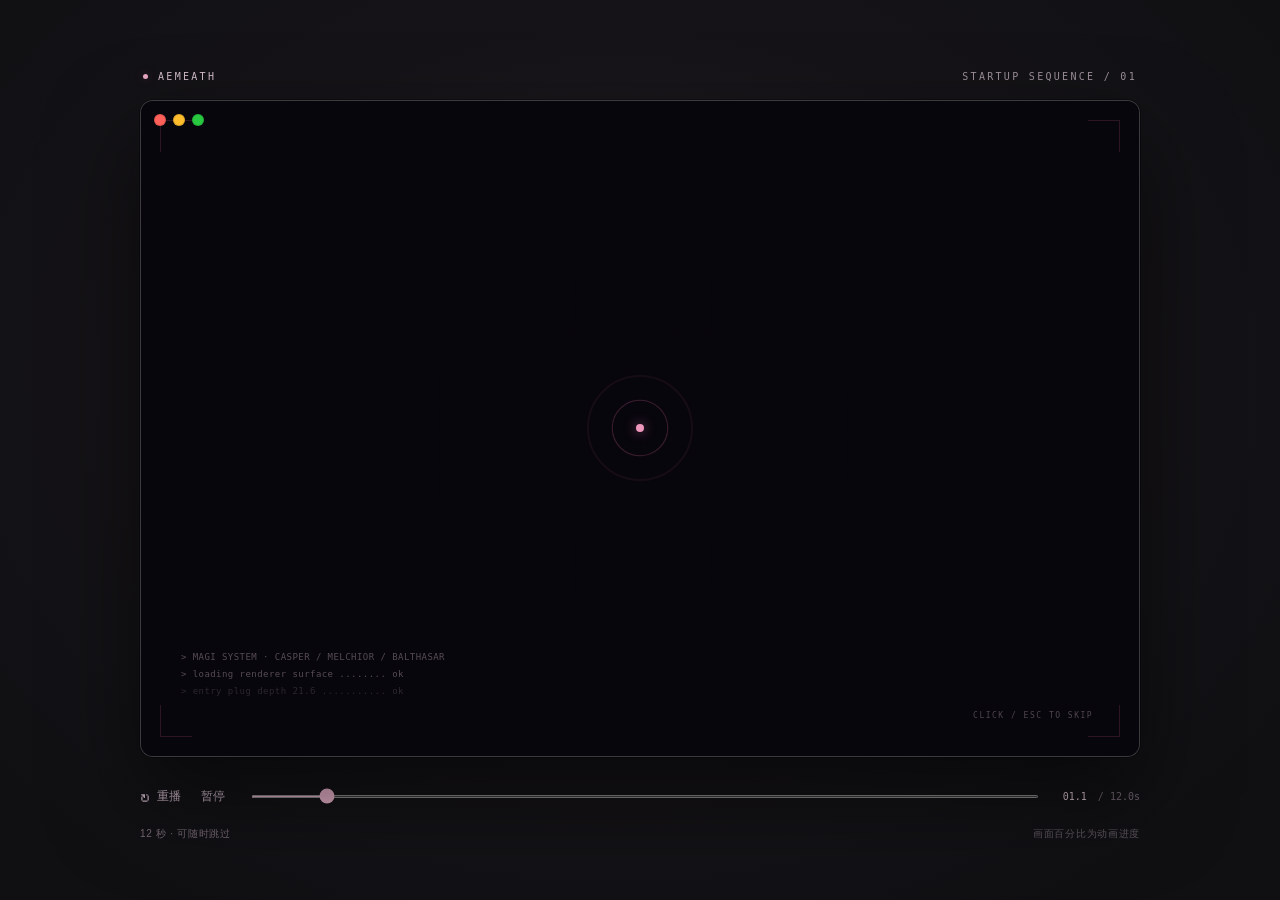
<file: assets/codex-startup-animation/index.html>
<!doctype html>
<html lang="zh-CN">
<head>
  <meta charset="utf-8">
  <meta name="viewport" content="width=device-width, initial-scale=1">
  <meta http-equiv="Content-Security-Policy" content="default-src 'self'; img-src 'self' data: blob:; script-src 'self'; style-src 'self' 'unsafe-inline'; connect-src 'none'; object-src 'none'; base-uri 'none'">
  <title>爱弥斯 · 12 秒启动动画</title>
  <link rel="stylesheet" href="style.css">
  <script src="assets/contours.js" defer></script>
  <script src="image-settings.js" defer></script>
  <script src="animation.js" defer></script>
</head>
<body>
  <main class="preview">
    <header class="preview-heading"><span><i></i> AEMEATH</span><span>STARTUP SEQUENCE / 01</span></header>
    <section class="window" aria-label="爱弥斯启动动画">
      <div class="end-screen" aria-live="polite">
        <span class="end-star">✧</span>
        <p class="eyebrow">CONNECTION ESTABLISHED</p>
        <h1>幽灵，已在你身边。</h1>
        <p class="end-description">12 秒开场预览结束</p>
        <button class="replay-end" type="button">再看一次 <span>↻</span></button>
      </div>
      <div class="scene" aria-hidden="true">
        <img class="artwork" src="assets/artwork.jpg" alt="" decoding="async" fetchpriority="high">
        <canvas class="line-art" width="1536" height="1024"></canvas>
        <div class="shade"></div>
        <div class="scanlines"></div>
        <div class="light-sweep"></div>
        <div class="particles"></div>
        <div class="hud">
          <div class="corner top-left"></div><div class="corner top-right"></div>
          <div class="corner bottom-left"></div><div class="corner bottom-right"></div>
          <div class="sync">
            <div class="sync-label"><span>SYNC RATIO</span><span id="ratio">00.00%</span></div>
            <div class="sync-track"><div class="sync-fill"></div></div>
            <span class="sync-phase">INITIALIZING</span>
          </div>
          <div class="subtitle"><span id="subtitle">幽灵来到…你身边～</span></div>
          <div class="coordinates"><span>RESONANCE / AEMEATH</span><span id="timecode">00:00:00</span></div>
        </div>
        <div class="boot-grid"></div>
        <div class="boot-corners"><i class="corner top-left"></i><i class="corner top-right"></i><i class="corner bottom-left"></i><i class="corner bottom-right"></i></div>
        <div class="intro">
          <div class="pulse"><i></i><i></i><b></b></div>
          <div class="identity">
            <div class="radar">
              <svg class="dial" viewBox="0 0 400 400"><circle cx="200" cy="200" r="177"/><circle class="dashed" cx="200" cy="200" r="151"/><g class="ticks"></g><path class="crosshair" d="M200 9V61 M200 339V391 M9 200H61 M339 200H391"/></svg>
              <div class="avatar-frame"><img class="avatar" src="assets/avatar.jpg" alt="" decoding="async"></div>
              <i class="reticle tl"></i><i class="reticle tr"></i><i class="reticle bl"></i><i class="reticle br"></i>
            </div>
            <svg class="wave" viewBox="0 0 400 22"><path d="M0 11 Q15 5 30 11 T60 11 T90 11 T120 11 T150 11 T180 11 T210 11 T240 11 T270 11 T300 11 T330 11 T360 11 T400 11"/></svg>
            <div class="boot-title">飞行雪绒</div>
            <div class="boot-caption">CODEX INITIALIZE / TYPE-0</div>
          </div>
        </div>
        <div class="boot-logs"><div>&gt; MAGI SYSTEM · CASPER / MELCHIOR / BALTHASAR</div><div>&gt; loading renderer surface ........ ok</div><div>&gt; entry plug depth 21.6 ........... ok</div><div>&gt; LCL pressure nominal</div></div>
        <div class="transition-flash" aria-hidden="true"></div>
      </div>
      <div class="shutter-line" aria-hidden="true"></div>
      <div class="traffic" aria-hidden="true"><i></i><i></i><i></i></div>
      <button id="image-settings" type="button">图片设置</button>
      <button class="skip" type="button" title="跳过动画（Esc）" aria-label="跳过动画">CLICK / ESC TO SKIP</button>
      <p id="asset-error" hidden>动画素材加载失败，请确认 assets 文件夹完整。</p>
      <dialog id="settings-dialog" aria-labelledby="settings-title">
        <form method="dialog"><button class="settings-close" aria-label="关闭图片设置">×</button></form>
        <p class="eyebrow">YOUR STARTUP</p><h2 id="settings-title">换成你喜欢的画面</h2>
        <p class="settings-description">自定义两张图片和下方文字，留空可隐藏对应文字。</p>
        <div class="image-choices">
          <label class="image-choice"><img id="avatar-preview" src="assets/avatar.jpg" alt="当前头像"><span>前半段头像</span><small>方形图片效果最好</small><span class="choose-label">更换头像</span><input id="avatar-file" type="file" accept="image/png,image/jpeg,image/webp" aria-label="更换头像"></label>
          <label class="image-choice"><img id="artwork-preview" src="assets/artwork.jpg" alt="当前背景"><span>后半段背景</span><small>推荐 3:2 横图 · 自动生成线稿</small><span class="choose-label">更换背景</span><input id="artwork-file" type="file" accept="image/png,image/jpeg,image/webp" aria-label="更换背景"></label>
        </div>
        <div class="text-settings">
          <label for="intro-title">前半段 · 头像下方标题<input id="intro-title" type="text" maxlength="16" autocomplete="off"><small>最多 16 字</small></label>
          <label for="intro-caption">前半段 · 标题下方小字<input id="intro-caption" type="text" maxlength="48" autocomplete="off"><small>最多 48 字</small></label>
          <label class="text-wide" for="artwork-subtitle">后半段 · 背景下方字幕<input id="artwork-subtitle" type="text" maxlength="60" autocomplete="off"><small>最多 60 字</small></label>
        </div>
        <label class="wallpaper-setting" for="wallpaper-strength"><span>Codex 背景显现程度</span><output id="wallpaper-value">42%</output><input id="wallpaper-strength" type="range" min="0" max="75" step="1" value="42"><small>启动结束后，背景继续铺满窗口。0% 为不显示背景。</small></label>
        <p id="settings-status" role="status">图片保存在本机，不会上传。非标准比例会居中裁切。</p>
        <div class="settings-actions"><button id="reset-images" type="button">恢复默认图片与文字</button><button id="preview-images" type="button">保存并预览</button></div>
        <button id="restore-appearance" type="button" hidden>关闭美化，恢复 Codex 外观</button>
      </dialog>
    </section>
    <footer class="controls">
      <div class="playback-buttons"><button id="replay" type="button" aria-label="重播 12 秒动画">↻ <span>重播</span></button><button id="pause" type="button">暂停</button></div>
      <input id="timeline" aria-label="动画时间轴" type="range" min="0" max="12" step="0.01" value="0">
      <output id="elapsed">00.0 <span>/ 12.0s</span></output>
      <button class="native-launch" type="button" hidden>播放并打开 Codex ↗</button>
    </footer>
    <p class="preview-note">12 秒 · 可随时跳过<span>画面百分比为动画进度</span></p>
  </main>
</body>
</html>
</file>
<file: assets/codex-startup-animation/style.css>
*{box-sizing:border-box} :root{color-scheme:dark;font-family:-apple-system,BlinkMacSystemFont,"PingFang SC",sans-serif;color:#f7eef2;background:#101013} body{margin:0;min-height:100vh;display:grid;place-items:center;background:radial-gradient(ellipse at 48% 42%,#282028 0%,#151317 48%,#101013 85%)} button{font:inherit;color:inherit;cursor:pointer} button:focus-visible,input:focus-visible{outline:2px solid #f2aac2;outline-offset:5px} .preview{width:min(1000px,calc(100vw - 72px));padding:38px 0 26px}.preview-heading{display:flex;justify-content:space-between;align-items:center;margin:0 3px 18px;color:#9d919b;font:10px "SFMono-Regular",Menlo,monospace;letter-spacing:2.3px}.preview-heading>span:first-child{color:#d3bdc9;display:flex;gap:10px;align-items:center}.preview-heading i{width:5px;height:5px;background:#e9a8bf;border-radius:50%;box-shadow:0 0 10px #ed87b244}.window{position:relative;aspect-ratio:1.52;isolation:isolate;overflow:hidden;border:1px solid #ffffff28;border-radius:13px;background:#17171b;box-shadow:0 40px 90px #0008,0 0 0 1px #0005}.scene,.artwork,.shade,.scanlines,.particles,.hud,.intro,.light-sweep,.end-screen{position:absolute;inset:0}.scene{overflow:hidden;z-index:2;background:#231923;will-change:opacity}.artwork{height:100%;width:100%;object-fit:cover;object-position:50% 49%;transform-origin:56% 52%;will-change:transform,opacity}.shade{background:linear-gradient(180deg,rgba(16,18,29,.63) 0%,rgba(23,20,35,.09) 24%,transparent 46%,rgba(25,20,36,.08) 68%,rgba(22,19,31,.66) 100%);pointer-events:none}.scanlines{opacity:.055;background:repeating-linear-gradient(transparent 0 3px,#201725 3px 4px);pointer-events:none}.light-sweep{inset:-50%;background:linear-gradient(110deg,transparent 43%,#fff4 50%,transparent 57%);pointer-events:none;opacity:0;will-change:transform,opacity}.hud{color:#fff3f6;font-family:"SFMono-Regular",Menlo,monospace;text-shadow:0 1px 7px #32203066}.corner{position:absolute;width:32px;height:32px;opacity:.75;border-color:#fce9f0;border-style:solid;border-width:0}.top-left{top:19px;left:19px;border-top-width:1.5px;border-left-width:1.5px}.top-right{top:19px;right:19px;border-top-width:1.5px;border-right-width:1.5px}.bottom-left{bottom:19px;left:19px;border-bottom-width:1.5px;border-left-width:1.5px}.bottom-right{bottom:19px;right:19px;border-bottom-width:1.5px;border-right-width:1.5px}.sync{position:absolute;top:8.5%;left:4%;width:23%;font-size:clamp(7px,.85vw,10px);letter-spacing:1.25px}.sync-label{display:flex;justify-content:space-between;margin-bottom:7px}.sync-track{height:4px;border:1px solid #ffedf284;background:#291d3025}.sync-fill{height:100%;width:100%;background:#fff0f6;transform:scaleX(0);transform-origin:left center;box-shadow:0 0 9px #ffd6e899}.sync-phase{display:block;margin-top:8px;font-size:7px;letter-spacing:1.6px;opacity:.57}.subtitle{position:absolute;left:12%;right:12%;bottom:7.5%;text-align:center;font-family:-apple-system,BlinkMacSystemFont,"PingFang SC",sans-serif;font-size:clamp(15px,1.9vw,21px);font-weight:500;letter-spacing:2px;text-shadow:0 2px 8px #291225b3;will-change:opacity,transform}.coordinates{display:flex;justify-content:space-between;position:absolute;bottom:3.6%;left:6%;right:6%;font-size:7px;letter-spacing:1.7px;opacity:.48}.particle{position:absolute;border-radius:50%;background:#ffecf4;box-shadow:0 0 10px #fff7;will-change:transform,opacity;pointer-events:none}.intro{display:flex;flex-direction:column;align-items:center;justify-content:center;background:radial-gradient(ellipse,#312231,#19181f 65%);color:#f5d3e4;pointer-events:none}.intro-mark{font-size:60px;font-weight:200;line-height:1.2;text-shadow:0 0 32px #e994be55}.intro-label{font:8px Menlo,monospace;letter-spacing:4px;margin-top:23px;color:#ba9dae}.intro-line{height:1px;width:40px;background:#edc4d9;margin-top:17px;opacity:.5}.traffic{position:absolute;left:13px;top:13px;display:flex;gap:7px;z-index:4}.traffic i{width:12px;height:12px;border-radius:50%;background:#ff6059;box-shadow:inset 0 0 0 1px #0002}.traffic i:nth-child(2){background:#ffbd2e}.traffic i:nth-child(3){background:#28c840}.skip{position:absolute;z-index:5;right:25px;bottom:23px;border:0;padding:4px 6px;background:transparent;font-size:9px;letter-spacing:1px;color:#fff9;opacity:0;transition:opacity .2s}.window:hover .skip,.skip:focus-visible{opacity:1}.skip kbd{font:8px Menlo,monospace;border:1px solid #fff4;padding:1px 3px;border-radius:3px;margin-left:3px}.end-screen{z-index:1;display:flex;align-items:center;justify-content:center;flex-direction:column;background:radial-gradient(ellipse at 50% 45%,#30212c,#18171e 70%);text-align:center;padding:24px}.end-star{font-size:53px;color:#edb2cc;font-weight:200}.eyebrow{font:8px Menlo,monospace;letter-spacing:3px;color:#bc94aa;margin-top:25px}h1{font-size:25px;font-weight:400;letter-spacing:4px;margin:14px 0}.end-description{color:#95808d;font-size:12px;letter-spacing:1px;margin:8px 0 30px}.replay-end{border:1px solid #b18b9e44;border-radius:6px;background:#fff04a00;padding:10px 20px;font-size:12px;letter-spacing:1px;color:#ddc9d5}.replay-end span{margin-left:14px}.replay-end:hover{background:#fff1}.controls{display:flex;align-items:center;gap:22px;margin-top:24px;height:30px;color:#bfaab9}.playback-buttons{display:flex;gap:18px;align-items:center}.controls button{border:0;background:transparent;font-size:12px;white-space:nowrap;padding:5px 0}.controls button:hover{color:#ffdfed}#replay{font-size:20px;display:flex;gap:7px;align-items:center}#replay span{font-size:12px}#pause{min-width:28px}#timeline{flex:1;min-width:30px;height:3px;accent-color:#e0acc3;cursor:pointer}#elapsed{font:10px Menlo,monospace;white-space:nowrap;color:#d3bdc9}#elapsed span{color:#6e616c;margin-left:5px}.preview-note{font-size:10px;color:#766873;margin:16px 0 0;letter-spacing:.7px;display:flex;justify-content:space-between}.preview-note span{color:#5d545c}.finished .scene{pointer-events:none}.finished .skip{display:none}#asset-error{position:absolute;z-index:10;top:40%;left:10%;right:10%;padding:20px;background:#261b25;color:#fed9e6}body.native{background:transparent;min-height:0}body.native .preview{padding:0;width:100vw;height:100vh}body.native .preview-heading,body.native .controls,body.native .preview-note,body.native .traffic{display:none}body.native .window{width:100%;height:100%;aspect-ratio:auto;border:0;border-radius:0;box-shadow:none}body.native .sync{font-size:10px}body.native .subtitle{font-size:20px}body.native .native-launch{display:block}body.native .end-screen .native-launch{margin-top:18px;border:0;background:none;color:#c59aae;font-size:12px}body.launch-mode .replay-end{display:none}@media(max-width:600px){.preview{width:calc(100vw - 24px);padding-top:25px}.preview-heading{font-size:8px;letter-spacing:1.5px}.window{aspect-ratio:1.35}.sync{width:29%;top:11%;font-size:7px}.traffic{gap:5px;left:11px;top:11px}.traffic i{width:9px;height:9px}.corner{width:21px;height:21px}.controls{gap:14px}.playback-buttons{gap:12px}.subtitle{font-size:15px;bottom:10%}.coordinates{font-size:5px;letter-spacing:1px}h1{font-size:20px;letter-spacing:2px}.preview-note{font-size:9px}.sync-phase{font-size:5px}.skip{right:20px;bottom:18px}}@media(prefers-reduced-motion:reduce){.artwork,.particle,.light-sweep{will-change:auto}.scanlines{display:none}}
/* Keep the completed screen out of keyboard navigation during playback. */
.end-screen{visibility:hidden}.finished .end-screen{visibility:visible}.scanlines{opacity:.022}
/* Boot sequence: one shared clock drives every stage, including stroke drawing. */
.scene{background:#08060d}.artwork{opacity:0;object-position:50% 50%;transform-origin:50% 50%}
.line-art{position:absolute;inset:0;width:100%;height:100%;object-fit:cover;pointer-events:none}
.transition-flash{position:absolute;inset:0;background:#fff8fc;opacity:0;pointer-events:none}
.intro{background:none;color:#d980a7;opacity:1}
.pulse{position:absolute;left:50%;top:50%;width:110px;height:110px;transform:translate(-50%,-50%)}
.pulse i{position:absolute;inset:0;border:2px solid #bd5d8980;border-radius:50%;box-shadow:0 0 6px #b8608920}
.pulse b{position:absolute;left:50%;top:50%;width:8px;height:8px;transform:translate(-50%,-50%);border-radius:50%;background:#ee96bc;box-shadow:0 0 12px #ee79b288}
.identity{position:absolute;left:50%;top:50%;width:44%;transform:translate(-50%,-43%);text-align:center;opacity:0}
.radar{position:relative;width:82%;aspect-ratio:1;margin:auto}
.dial{position:absolute;inset:0;width:100%;height:100%;fill:none;stroke:#c27697;stroke-width:1;overflow:visible}
.dial .dashed{stroke-dasharray:9 12;stroke:#8f819e;opacity:.4}.dial .ticks{stroke-width:1.6}.crosshair{stroke:#c5b2c4;opacity:.65}
.avatar-frame{position:absolute;inset:21%;padding:8px;border:1px solid #cb7b9f;box-shadow:0 0 18px #f18ab514}
.avatar-frame:before,.avatar-frame:after{content:"";position:absolute;inset:-4px;border:2px solid #d593b7;clip-path:polygon(0 0,14% 0,14% 1%,1% 1%,1% 14%,0 14%,0 0,100% 0,100% 14%,99% 14%,99% 1%,86% 1%,86% 0,100% 0,100% 100%,86% 100%,86% 99%,99% 99%,99% 86%,100% 86%,100% 100%,0 100%,0 86%,1% 86%,1% 99%,14% 99%,14% 100%,0 100%)}
.avatar{display:block;width:100%;height:100%;object-fit:cover;image-rendering:pixelated}
.reticle{position:absolute;width:14%;height:6%;border:solid #817581;border-width:0;opacity:.7}.reticle.tl{left:-16%;top:17%;border-top-width:1px;border-left-width:1px}.reticle.tr{right:-16%;top:17%;border-top-width:1px;border-right-width:1px}.reticle.bl{left:-16%;bottom:3%;border-bottom-width:1px;border-left-width:1px}.reticle.br{right:-16%;bottom:3%;border-bottom-width:1px;border-right-width:1px}
.wave{display:block;width:95%;height:22px;margin:12px auto -4px;fill:none;stroke:#d087a6;stroke-width:1.4;opacity:.7}
.boot-title{font-family:"Songti SC","STSong",serif;font-size:clamp(25px,4.9vw,52px);font-weight:700;letter-spacing:.32em;padding-left:.32em;line-height:1.25;color:#d9d8e2;text-shadow:2px 0 #853d62,-2px 0 #8cc3cd}
.boot-caption{font:7px Menlo,monospace;letter-spacing:6px;color:#74617b;opacity:.5;margin-top:12px;white-space:nowrap}
.boot-grid{position:absolute;inset:20% 23% 18%;background-image:linear-gradient(#7560800c 1px,transparent 1px),linear-gradient(90deg,#7560800c 1px,transparent 1px);background-size:34px 34px;mask-image:radial-gradient(ellipse,black,transparent 72%);pointer-events:none}
.boot-corners .corner{border-color:#9c456c;opacity:.65}.boot-logs{position:absolute;left:4%;bottom:6%;font:clamp(5px,.75vw,9px)/1.9 Menlo,monospace;letter-spacing:.45px;color:#968391;opacity:.55}.boot-logs div{opacity:0}
.skip{opacity:.5;color:#968391;font:8px Menlo,monospace;letter-spacing:1.5px;bottom:5%;right:4%}.window:hover .skip{opacity:.85}
@media(max-width:600px){.identity{width:53%}.boot-title{font-size:27px}.boot-caption{font-size:5px;letter-spacing:3px}.wave{margin-top:5px;height:12px}.avatar-frame{padding:4px}.boot-logs{font-size:5px}.skip{font-size:5px;letter-spacing:.5px}.pulse{width:70px;height:70px}}
.hud,.shade{opacity:0}
#image-settings{position:absolute;z-index:5;top:18px;right:23px;background:#100b1288;border:1px solid #a7839944;border-radius:5px;color:#c4a6b8;font-size:10px;padding:6px 10px;cursor:pointer}
body.launch-mode #image-settings{display:none}
#settings-dialog{color:#eddfE9;background:#18131b;border:1px solid #665060;border-radius:14px;width:min(590px,90vw);max-height:90vh;padding:30px;box-shadow:0 30px 100px #0009;overflow:auto}
#settings-dialog::backdrop{background:#050309cc;backdrop-filter:blur(12px)}
#settings-dialog .eyebrow{margin:0 0 12px}#settings-title{margin:0;font-size:24px;letter-spacing:1px;font-weight:500}.settings-description{font-size:12px;color:#9c8796;margin:12px 0 24px}
.settings-close{position:absolute;right:16px;top:12px;font-size:26px;border:0;background:none;color:#a18a99}
.image-choices{display:grid;grid-template-columns:1fr 1fr;gap:16px}.image-choice{position:relative;display:flex;align-items:flex-start;flex-direction:column;padding:12px;background:#241b26;border:1px solid #63465c66;border-radius:8px;cursor:pointer;overflow:hidden}.image-choice>img{width:100%;height:130px;object-fit:cover;border-radius:4px;margin-bottom:14px}#avatar-preview{object-fit:contain;background:#100b13}.image-choice>span{font-size:13px}.image-choice>small{font-size:10px;color:#a18a99;margin:7px 0 16px}.image-choice .choose-label{font-size:11px;color:#edb4d0}.image-choice input{position:absolute;inset:0;opacity:0;width:100%;height:100%;cursor:pointer}.image-choice:focus-within{outline:2px solid #d8a4bf;outline-offset:2px}
#settings-status{font-size:11px;color:#b397a8;line-height:1.7;min-height:38px;margin:20px 0 16px}.settings-actions{display:flex;justify-content:space-between;gap:15px}.settings-actions button{padding:10px 14px;font-size:11px;border-radius:5px;border:1px solid #9b708b55;background:none}.settings-actions #preview-images{background:#d7a4c0;color:#251b24;border:0}.settings-actions button:disabled{opacity:.4;cursor:wait}
body.embedded{background:#08060d;min-height:0}body.embedded .preview{padding:0;width:100vw;height:100vh}body.embedded .preview-heading,body.embedded .controls,body.embedded .preview-note,body.embedded .traffic{display:none}body.embedded .window{width:100%;height:100%;aspect-ratio:auto;border:0;border-radius:0;box-shadow:none}body.embedded .scene{inset:0}body.embedded #image-settings{top:40px}
body.embedded .window:before{content:"";position:absolute;z-index:4;top:0;left:0;right:0;height:32px;-webkit-app-region:drag;pointer-events:none}
.scene{transform-origin:50% 50%}.shutter-line{position:absolute;z-index:4;top:50%;left:0;right:0;height:2px;background:#fff9fd;box-shadow:0 0 6px #fff,0 0 18px #f5cee8;opacity:0;transform-origin:center;pointer-events:none}
.closing .end-screen{visibility:visible}.closing #image-settings,.closing .skip{visibility:hidden}
body.embedded.closing,body.native.closing,body.embedded.closing .window,body.native.launch-mode.closing .window{background:transparent}
body.embedded .end-screen,body.native.launch-mode.closing .end-screen{visibility:hidden}
:root:has(body.embedded.closing),:root:has(body.native.launch-mode.closing){background:transparent}
#image-settings{display:none}
.finished #image-settings{display:block;visibility:visible}
#restore-appearance{margin-top:20px;width:100%;border:0;background:none;color:#ad95a7;font-size:11px;padding:8px}
#restore-appearance[hidden]{display:none}
.wallpaper-setting{display:grid;grid-template-columns:1fr auto;gap:10px;margin-top:20px;font-size:12px;color:#c7aebb}.wallpaper-setting input{grid-column:1/-1;width:100%;accent-color:#d7a4c0}.wallpaper-setting small{grid-column:1/-1;color:#a18a99;font-size:10px;line-height:1.6}.wallpaper-setting output{font:11px Menlo,monospace}
.text-settings{display:grid;grid-template-columns:1fr 1fr;gap:14px 16px;margin-top:20px}.text-settings label{display:flex;flex-direction:column;gap:8px;min-width:0;font-size:12px;color:#c7aebb}.text-settings input{width:100%;min-width:0;padding:10px 11px;border:1px solid #63465c;border-radius:6px;background:#241b26;color:#f7eef2;font:inherit;font-size:13px}.text-settings small{font-size:10px;color:#a18a99}.text-wide{grid-column:1/-1}.boot-title{overflow-wrap:anywhere}.boot-title.long-title{font-size:clamp(18px,2.5vw,30px);letter-spacing:.12em;padding-left:.12em}.boot-caption{white-space:normal;overflow-wrap:anywhere;line-height:1.7}.subtitle{overflow-wrap:anywhere;line-height:1.5}
@media(max-width:480px){.text-settings{grid-template-columns:1fr}#settings-dialog{padding:24px 18px}.settings-actions{gap:8px}.settings-actions button{padding:10px 8px}}
</file>
